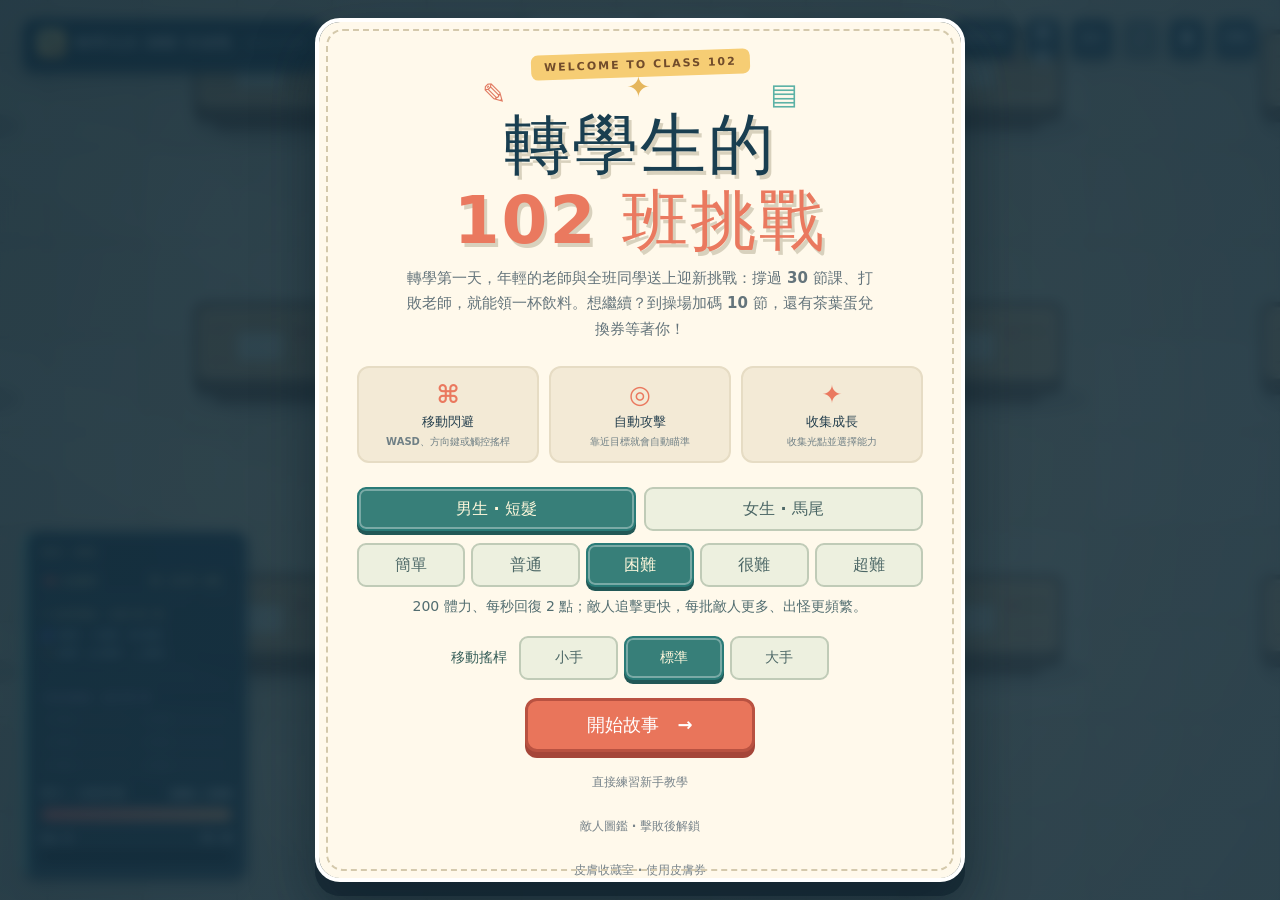
<file: index.html>
<!doctype html>
<html lang="zh-Hant">
<head>
  <meta charset="utf-8">
  <meta name="viewport" content="width=device-width, initial-scale=1, viewport-fit=cover">
  <meta name="theme-color" content="#172b3c">
  <title>轉學生的 102 班挑戰</title>
  <link rel="stylesheet" href="style.css">
  <link rel="stylesheet" href="story.css">
  <link rel="stylesheet" href="tools.css">
  <link rel="stylesheet" href="polish.css">
</head>
<body>
  <main id="game-shell" aria-label="轉學生的 102 班挑戰遊戲">
    <canvas id="game" aria-label="教室生存遊戲畫面"></canvas>

    <div class="topbar">
      <div class="brand"><span class="brand-icon">✎</span><span>轉學生的 102 班挑戰</span><small>迎新生存遊戲</small></div>
      <div class="hud-center">
        <div class="timer-box"><span id="lesson-label" class="hud-label">第 1 / 30 節</span><strong id="timer">00:30</strong><div class="lesson-progress" aria-hidden="true"><div id="lesson-fill"></div></div></div>
        <div class="wave-box"><span id="wave-label" class="hud-label">距離領飲料</span><strong id="wave">15:00</strong></div>
      </div>
      <div class="hud-right"><span id="kill-count">擊退 0</span><button id="bestiary-btn" class="icon-btn" aria-label="開啟敵人圖鑑" title="敵人圖鑑">圖鑑</button><button id="speed-btn" class="icon-btn speed-btn" aria-label="遊戲速度 1 倍，點擊切換" title="切換 1×、2×、3×（F）">1×</button><button id="sound-btn" class="icon-btn" aria-label="開啟音效" title="音效">♪</button><button id="pause-btn" class="icon-btn" aria-label="暫停遊戲" title="暫停">Ⅱ</button><button id="hud-toggle" class="icon-btn" aria-label="隱藏選單與生命欄" aria-expanded="true" title="隱藏遊戲介面（H）">隱藏</button></div>
    </div>

    <div class="status-panel">
      <div id="difficulty-indicator" class="difficulty-indicator">難度：困難</div>
      <div class="status-row skin-ticket-row"><span>🎟️ 皮膚券</span><strong id="skin-ticket-count">0（本局 +0）</strong></div>
      <div class="loadout"><span id="loadout-label">✎ 鉛筆揮砍 · 道具 0 / 6</span><strong id="weapon-levels">🫐 0/5　⌖ 0/5　✹ 0/5<br>🏹 0/5　▰ 0/5　△ 0/5</strong></div>
      <div id="secret-tool" class="secret-tool" hidden>🤝 隱藏道具：大家的團結</div>
      <div class="talent-loadout"><span id="talent-label">天賦 0 / 6</span><div id="talent-slots" class="talent-slots"></div></div>
      <small id="slow-label" class="slow-label" hidden>減速 3.0 秒</small>
      <small id="stun-label" class="stun-label" hidden>眩暈 1.0 秒</small>
      <small id="hp-warning" class="hp-warning" hidden role="status">體力偏低！保持移動、等候回血</small>
      <div class="status-row"><span title="每秒自動回復 2 點體力">體力 · 自動回復</span><strong id="hp-text">200 / 200</strong></div>
      <div class="bar hp-bar"><div id="hp-fill"></div></div>
      <div class="status-row xp-row"><span id="level-text">Lv. 1</span><strong id="xp-text">0 / 6</strong></div>
      <div class="bar xp-bar"><div id="xp-fill"></div></div>
    </div>

    <div id="toast" class="toast" aria-live="polite"></div>
    <aside id="chapter-dialogue" class="chapter-dialogue" hidden aria-label="102 班劇情對話">
      <canvas id="dialogue-portrait" class="dialogue-portrait" width="144" height="144" aria-hidden="true" hidden></canvas>
      <div class="dialogue-heading"><span id="dialogue-speaker"></span><strong id="dialogue-title"></strong></div>
      <canvas id="dialogue-story-canvas" class="dialogue-story-canvas" width="440" height="120" aria-label="劇情動畫" hidden></canvas>
      <p id="dialogue-text" aria-live="polite"></p>
      <button id="dialogue-next" type="button">收起對話 ×</button>
    </aside>
    <div id="boss-health" class="boss-health" hidden>
      <div><strong id="boss-name">Boss</strong><span id="boss-hp"></span></div>
      <div id="boss-single-bar" class="bar"><div id="boss-fill"></div></div>
      <div id="boss-team-health" class="boss-team-health" hidden>
        <div class="boss-member"><div><strong>衝撞手</strong><span id="boss-rider-0-hp"></span></div><div class="bar"><div id="boss-rider-0-fill"></div></div></div>
        <div class="boss-member"><div><strong>擲胎手</strong><span id="boss-rider-1-hp"></span></div><div class="bar"><div id="boss-rider-1-fill"></div></div></div>
      </div>
    </div>
    <div class="bottom-hint">WASD / 方向鍵移動　·　自動攻擊　·　P 暫停</div>
    <div id="joystick" class="joystick" aria-hidden="true"><div id="stick"></div></div>
    <div id="tutorial-panel" class="tutorial-panel" hidden role="region" aria-label="新手教學">
      <span id="tutorial-count">教學 1 / 16 · 安全練習</span>
      <div class="tutorial-progress"><div id="tutorial-fill"></div></div>
      <strong id="tutorial-title" aria-live="polite">先熟悉移動</strong>
      <p id="tutorial-description">用 WASD、方向鍵或左下角搖桿移動轉學生。</p>
      <div id="tutorial-objective" class="tutorial-objective"></div>
      <small id="tutorial-feedback" class="tutorial-feedback"></small>
      <ul id="tutorial-detail" class="tutorial-detail" hidden>
        <li>第 5～9 節逐步加入威龍、比特、深藍、訓犬員與戳眼方塊人；第 10 節起加入牧羊人。</li>
        <li>避開手雷與陷阱警示，先處理召喚者；深藍可從側面或背後攻擊。被戳眼時半邊視野會遮蔽 3 秒。</li>
        <li>第 11 節起，大聲公方塊人會發射音波；命中後眩暈 1 秒，暫時不能移動或發動攻擊。</li>
        <li>第 12 節起，飛踢方塊人會叫出倒楣蛋，再把他踢飛當成遠程武器；看到準備動作就側移閃避。</li>
        <li>第 13 節起，瞬移拳手會瞬移到身旁再出拳，現身後離開扇形或繞背閃避；第 14 節起，三球召喚者會召喚 3 顆球，看到方向線就側移閃避。</li>
        <li>第 15 節起，保健股長每隔一段時間幫附近敵人回血；第 16 節起，助威方塊人讓周圍敵人移動 1.5 倍速、攻擊間隔減半、傷害增加 25%。</li>
        <li>第 17 節起，氣功方塊人會蓄力發射穿透課桌的光束；第 18 節起，重踢方塊人會先蓄力，再把命中的玩家踢飛到教室邊界。</li>
        <li>第 19 節起，閃身拳手先側向閃身再出昇龍拳；第 20 節起，飛踢重擊手交替使用衝刺飛踢與近身重擊。兩種攻擊都有預告，第 20 節的 Boss 戰期間小怪暫停出現。</li>
        <li>第 10 節：瓶蓋收藏家丟出的瓶蓋會從課桌和牆壁反彈，5 秒後消失。</li>
        <li>第 20 節：雙人單車隊，一人衝撞、一人丟輪胎；一人倒下就觸發劇情，兩人都倒下才結束 Boss 戰。</li>
        <li>課桌和講桌是實體障礙，會擋住你、敵人和敵方攻擊；沿著走道移動，也能利用桌子掩護。</li>
        <li>第 30 節：最終 Boss 是程式老師。看準每輪程式碼預告線，閃開衝刺與錯誤碼彈幕；半血後老師會重新鎖定，連續施放兩輪程式碼。打敗老師、撐到鐘響可領飲料，之後可加碼 10 節挑戰茶葉蛋兌換券。</li>
        <li>Boss 登場時場上小怪與敵方投射物、陷阱消失；Boss 戰暫停課節計時與小怪生成。整組 Boss 擊敗後恢復倒數。</li>
        <li>Boss 半血後會暴走，加快攻擊；看到蓄力方向先閃避，再找空檔反擊。</li>
        <li>先撿起並裝備 6 個不同道具，天賦才會出現在升級選項；天賦最多 6 個。鉛筆另外保留，每種工具最多 5 級。</li>
        <li>6 個道具都升到 5 級、6 個天賦都撿齊後，往後每次升級會增加 2 點生命上限並回復 2 點體力。</li>
        <li>每完成一節課可得 1 張皮膚券；累積後可在皮膚收藏室花 1 張，隨機抽取一款尚未擁有的道具皮膚。皮膚只改變外觀。</li>
      </ul>
      <div class="tutorial-actions"><button id="tutorial-next" type="button" hidden>我準備好了 →</button><button id="skip-tutorial" type="button">跳過教學，開始挑戰</button></div>
    </div>

    <section id="start-screen" class="overlay visible" aria-labelledby="start-title">
      <div class="hero-card">
        <div class="hero-badge">WELCOME TO CLASS 102</div>
        <div class="hero-doodles"><span>✎</span><span>✦</span><span>▤</span></div>
        <h1 id="start-title">轉學生的<br><span>102 班挑戰</span></h1>
        <p class="hero-subtitle">轉學第一天，年輕的老師與全班同學送上迎新挑戰：撐過 30 節課、打敗老師，就能領一杯飲料。想繼續？到操場加碼 10 節，還有茶葉蛋兌換券等著你！</p>
        <div class="how-to">
          <div><span class="how-icon">⌘</span><strong>移動閃避</strong><small>WASD、方向鍵或觸控搖桿</small></div>
          <div><span class="how-icon">◎</span><strong>自動攻擊</strong><small>靠近目標就會自動瞄準</small></div>
          <div><span class="how-icon">✦</span><strong>收集成長</strong><small>收集光點並選擇能力</small></div>
        </div>
        <div class="difficulty-picker" role="group" aria-label="選擇主角"><button id="character-boy" type="button" class="selected" aria-pressed="true">男生 · 短髮</button><button id="character-girl" type="button" aria-pressed="false">女生 · 馬尾</button></div>
        <div class="difficulty-picker difficulty-options" role="group" aria-label="選擇遊戲難度"><button id="difficulty-easy" type="button" aria-pressed="false">簡單</button><button id="difficulty-normal" type="button" aria-pressed="false">普通</button><button id="difficulty-hard" type="button" class="selected" aria-pressed="true">困難</button><button id="difficulty-very-hard" type="button" aria-pressed="false">很難</button><button id="difficulty-ultra-hard" type="button" aria-pressed="false">超難</button></div>
        <p id="difficulty-description" class="difficulty-description" aria-live="polite"></p>
        <div class="joystick-size-picker" role="group" aria-label="觸控搖桿大小"><span>移動搖桿</span><div><button id="joystick-size-small" type="button" aria-pressed="false">小手</button><button id="joystick-size-standard" type="button" class="selected" aria-pressed="true">標準</button><button id="joystick-size-large" type="button" aria-pressed="false">大手</button></div></div>
        <button id="start-btn" class="primary-btn">開始故事 <span>→</span></button>
        <button id="practice-btn" class="secondary-btn">直接練習新手教學</button>
        <button id="start-bestiary-btn" class="secondary-btn">敵人圖鑑 · 擊敗後解鎖</button>
        <button id="start-skins-btn" class="secondary-btn">皮膚收藏室 · 使用皮膚券</button>
        <button id="start-shop-btn" class="secondary-btn">🏪 102 班福利社</button>
        <button id="quick-start-btn" class="secondary-btn">已熟悉操作，直接挑戰</button>
        <p class="microcopy">30 節領飲料 · 可加碼 10 節 · 每節 30 秒 · 支援倍速</p>
      </div>
    </section>

    <section id="story-screen" class="overlay" aria-labelledby="story-title">
      <div class="story-card">
        <div class="story-top"><span>102 班 · 轉學第一天</span><span id="story-progress">01 / 06</span></div>
        <div id="story-art" class="story-art animated-story-art" aria-hidden="true"><canvas id="story-canvas" width="900" height="300"></canvas></div>
        <h2 id="story-title"></h2>
        <p id="story-text"></p>
        <div class="story-actions"><button id="story-skip" class="text-btn">跳過劇情</button><button id="story-next" class="primary-btn">下一頁 <span>→</span></button></div>
      </div>
    </section>

    <section id="tutorial-done-screen" class="overlay" aria-labelledby="tutorial-done-title">
      <div class="modal-card end-modal">
        <div class="modal-kicker">READY!</div>
        <h2 id="tutorial-done-title">教學完成</h2>
        <p>你已完成移動、裝備、超級進化與閃避練習！正式挑戰從鉛筆開局，迎戰同學們，最後打敗會用程式攻擊的老師；撐過 30 節可領飲料，還能加碼 10 節挑戰茶葉蛋兌換券。</p>
        <div class="tutorial-recap"><span>✓ 移動與自動攻擊</span><span>✓ 三選一與拾取裝備</span><span>✓ 天賦配對與超級進化</span><span>✓ 閃避、減速與敵人提示</span><span>✓ 回血、暫停與倍速</span><span>✓ 裝備上限與 Boss 規則</span></div>
        <button id="tutorial-done-btn" class="primary-btn">進入教室 <span>→</span></button>
        <button id="tutorial-replay-btn" class="secondary-btn">再練習一次</button>
      </div>
    </section>

    <section id="upgrade-screen" class="overlay" aria-labelledby="upgrade-title">
      <div class="modal-card upgrade-modal">
        <div class="modal-kicker">LEVEL UP!</div>
        <h2 id="upgrade-title">課間靈感</h2>
        <p>先撿起並裝備滿 6 個道具，天賦才會加入三選一。選完還要撿起；工具滿 5 級＋對應天賦可超級進化。</p>
        <p id="tutorial-upgrade-guide" class="tutorial-upgrade-guide" hidden></p>
        <div id="upgrade-refresh" class="upgrade-refresh" hidden><button id="upgrade-reroll" type="button" title="免費刷新升級選項（R）">↻ 刷新一次（免費）</button><span id="upgrade-refresh-note" role="status">每次升級限用一次，也可按 R。</span></div>
        <div id="upgrade-options" class="upgrade-options"></div>
        <div class="key-hint">按 1、2、3 也可以選擇</div>
        <button id="upgrade-skip-tutorial" class="secondary-btn" hidden>跳過教學，開始挑戰</button>
      </div>
    </section>

    <section id="pause-screen" class="overlay" aria-labelledby="pause-title">
      <div class="modal-card end-modal">
        <div class="modal-kicker">TAKE A BREATH</div>
        <h2 id="pause-title">暫停一下</h2>
        <p>準備好再回教室。</p>
        <details class="loadout-guide-panel" open><summary>我的裝備與進化條件</summary><div id="loadout-guide"></div></details>
        <details class="story-journal"><summary>102 班劇情回顧</summary><div id="pause-story-log"></div></details>
        <div class="cheat-panel"><label for="cheat-input">密技</label><div class="cheat-controls"><input id="cheat-input" type="text" autocomplete="off" spellcheck="false" placeholder="輸入密技"><button id="cheat-submit" type="button">啟動</button></div><small id="cheat-status" role="status">輸入後按「啟動」；每個密技每局可用一次。</small></div>
        <div class="joystick-size-picker" role="group" aria-label="觸控搖桿大小"><span>移動搖桿</span><div><button id="pause-joystick-size-small" type="button" aria-pressed="false">小手</button><button id="pause-joystick-size-standard" type="button" class="selected" aria-pressed="true">標準</button><button id="pause-joystick-size-large" type="button" aria-pressed="false">大手</button></div></div>
        <button id="pause-bestiary-btn" class="secondary-btn">查看敵人圖鑑</button>
        <button id="pause-skins-btn" class="secondary-btn">皮膚收藏室 · 抽道具皮膚</button>
        <button id="pause-shop-btn" class="secondary-btn">🏪 福利社 · 補給與皮膚</button>
        <button id="resume-btn" class="primary-btn">繼續遊戲 <span>→</span></button>
        <button id="pause-restart-btn" class="secondary-btn">重新開始</button>
        <button id="pause-menu-btn" class="secondary-btn">結束本局，回主選單</button>
      </div>
    </section>

    <section id="reward-screen" class="overlay" aria-labelledby="reward-title">
      <div class="modal-card end-modal reward-modal">
        <div class="modal-kicker">30 節課達成！</div>
        <h2 id="reward-title">老師的飲料到手了！</h2>
        <p>老師把一杯飲料遞給你，同學們齊聲歡呼。你可以今天放學，或自己選擇到操場加碼 10 節；操場沒有課桌掩護，撐過第 40 節就能拿到茶葉蛋兌換券！</p>
        <div class="reward-prizes"><span>🥤 飲料：已獲得</span><span>🥚 茶葉蛋兌換券：再撐 10 節</span><span id="reward-skin-tickets">🎟️ 本局獲得 30 張皮膚券</span></div>
        <button id="reward-skins-btn" class="secondary-btn">到皮膚收藏室抽獎</button>
        <button id="reward-shop-btn" class="secondary-btn">到福利社逛逛</button>
        <button id="claim-drink-btn" class="primary-btn">領飲料，今天放學 <span>→</span></button>
        <button id="accept-bonus-btn" class="secondary-btn">去操場加碼 10 節，挑戰茶葉蛋兌換券</button>
      </div>
    </section>

    <section id="bestiary-screen" class="overlay" aria-labelledby="bestiary-title">
      <div class="modal-card bestiary-modal">
        <div class="modal-kicker">102 班 · 敵人記錄</div>
        <h2 id="bestiary-title">敵人圖鑑</h2>
        <p id="bestiary-progress" role="status">已解鎖 0 / 25</p>
        <p>擊敗對應敵人至少 1 隻，就能查看專屬招式圖與應對方式。進度會保存在這台裝置。</p>
        <div id="bestiary-list" class="bestiary-list"></div>
        <button id="bestiary-close-btn" class="primary-btn">返回 <span>→</span></button>
      </div>
    </section>

    <section id="skin-screen" class="overlay" aria-labelledby="skin-title">
      <div class="modal-card skin-modal">
        <div class="modal-kicker">CLASS 102 COLLECTION</div>
        <h2 id="skin-title">道具皮膚收藏室</h2>
        <p id="skin-balance" role="status">皮膚券 0 張 · 已收藏 0 / 60</p>
        <p>每個道具各有 5 款皮膚。單抽花 1 張，十連抽花 10 張，且不會抽到重複皮膚；抽到後自動套用，也能切換收藏。皮膚會改變道具與攻擊特效，不影響傷害數值。皮膚收藏只在這次開啟遊戲期間有效，重新開啟會清空。</p>
        <p class="skin-odds">抽取機率：普通 55% · 稀有 28% · 史詩 12% · 傳說 4% · 神話 1%。某稀有度抽齊後，機率會在其他尚有皮膚的稀有度中重新分配。</p>
        <div id="skin-draw-stage" class="skin-draw-stage" aria-live="polite"><div class="skin-draw-orbit" aria-hidden="true">✦　✧　✦</div><canvas id="skin-reveal-canvas" width="130" height="110" aria-label="抽取結果預覽"></canvas><strong id="skin-reveal-title">等待抽取</strong><small id="skin-reveal-rarity">每張券抽一款新外觀</small></div>
        <div class="skin-draw-actions"><button id="skin-draw-btn" type="button" class="primary-btn">🎟️ 抽一款皮膚</button><button id="skin-draw-ten-btn" type="button" class="secondary-btn">🎟️ 10 張十連抽</button></div>
        <div id="skin-draw-results" class="skin-draw-results" aria-live="polite"></div>
        <p id="skin-result" class="skin-result" role="status">完成課節就能獲得皮膚券。</p>
        <div id="skin-tool-tabs" class="skin-tool-tabs" role="tablist" aria-label="選擇道具查看皮膚"></div>
        <div id="skin-list" class="skin-list"></div>
        <button id="skin-close-btn" class="secondary-btn">返回遊戲</button>
      </div>
    </section>

    <section id="shop-screen" class="overlay" aria-labelledby="shop-title">
      <div class="modal-card shop-modal">
        <div class="modal-kicker">102 班 · 課間福利社</div>
        <canvas id="shop-clerk" width="150" height="130" aria-label="綁金色緞帶並拿著班級筆記的女班長"></canvas>
        <h2 id="shop-title">班長的福利社 🏪</h2>
        <p id="shop-balance" role="status">皮膚券 0 張</p>
        <p>每完成一節課可拿到一張皮膚券。暫停時可買麵包、飯糰等補給，或直接選購道具皮膚。第 30 節的飲料與加碼獎勵仍要靠挑戰取得。直購皮膚重新開啟遊戲後也會清空。</p>
        <p id="shop-message" class="skin-result" role="status">班長：歡迎光臨，慢慢挑！</p>
        <h3>課間補給 · 僅在遊戲暫停時使用</h3>
        <div id="shop-supplies" class="shop-grid"></div>
        <h3>指定皮膚直購</h3>
        <p class="skin-odds">普通 4 張 · 稀有 8 張 · 史詩 16 張 · 傳說 30 張 · 神話 55 張。購買後立即收藏並套用。</p>
        <div id="shop-tool-tabs" class="skin-tool-tabs" role="tablist" aria-label="選擇要購買皮膚的道具"></div>
        <div id="shop-skins" class="shop-grid"></div>
        <button id="shop-close-btn" class="secondary-btn">返回</button>
      </div>
    </section>

    <section id="end-screen" class="overlay" aria-labelledby="end-title">
      <div class="modal-card end-modal">
        <div id="end-kicker" class="modal-kicker">GAME OVER</div>
        <h2 id="end-title">再試一次！</h2>
        <p id="end-description"></p>
        <div id="victory-message" class="victory-message" role="note" hidden>
          <strong>學號 151040 的同學</strong>
          <p>「我們班號拿下所有比賽的冠軍，謝謝我們班的同學和老師。」</p>
          <span>【感謝遊玩】</span>
        </div>
        <div class="ending-art" aria-hidden="true"><canvas id="ending-canvas" width="900" height="300"></canvas></div>
        <p id="end-epilogue" class="end-epilogue"></p>
        <p id="end-skin-tickets" class="end-skin-tickets">🎟️ 本局獲得 0 張皮膚券</p>
        <details class="story-journal"><summary>102 班劇情回顧</summary><div id="end-story-log"></div></details>
        <div class="result-stats"><div><strong id="result-time">00:00</strong><span>課程進度</span></div><div><strong id="result-kills">0</strong><span>擊退敵人</span></div><div><strong id="result-level">1</strong><span>達到等級</span></div></div>
        <button id="restart-btn" class="primary-btn">再玩一局 <span>↻</span></button>
        <button id="end-skins-btn" class="secondary-btn">到皮膚收藏室抽獎</button>
        <button id="end-shop-btn" class="secondary-btn">到福利社逛逛</button>
        <button id="end-menu-btn" class="secondary-btn">回主選單選擇難度</button>
      </div>
    </section>
  </main>
  <script src="game.js" defer></script>
</body>
</html>
</file>
<file: style.css>
:root{font-family:Nunito,"Noto Sans TC",system-ui,sans-serif;color:#183249;background:#172b3c;font-synthesis:none}*{box-sizing:border-box}html,body{width:100%;height:100%;margin:0;overflow:hidden}button{font:inherit;cursor:pointer}#game-shell{position:relative;width:100%;height:100%;min-height:400px;overflow:hidden;background:#d9ceb7}canvas{display:block;width:100%;height:100%;touch-action:none}.topbar{position:absolute;top:0;left:0;right:0;display:flex;align-items:flex-start;justify-content:space-between;gap:16px;padding:18px 22px;pointer-events:none}.brand,.hud-center,.hud-right{pointer-events:auto}.brand{display:flex;align-items:center;gap:9px;padding:9px 13px;background:#172b3ce8;border:2px solid #ffffff24;border-radius:13px;box-shadow:0 5px 0 #0c1b28aa;color:white;font-weight:900;white-space:nowrap}.brand-icon{display:grid;place-items:center;width:29px;height:29px;border-radius:8px;color:#17384c;background:#ffd36f;font-size:23px}.brand small{display:block;margin-left:5px;color:#a7b9bd;font-size:9px;font-weight:800;letter-spacing:1.4px}.hud-center{display:flex;gap:7px}.timer-box,.wave-box{min-width:100px;padding:5px 15px 7px;text-align:center;background:#fff9eae9;border:2px solid #fff;border-radius:12px;box-shadow:0 5px 0 #344a4850}.hud-label{display:block;color:#708082;font-size:10px;font-weight:900;letter-spacing:1px}.timer-box strong{font-size:26px;line-height:1;color:#17384c;font-variant-numeric:tabular-nums}.wave-box strong{font-size:16px;line-height:1.5;color:#17384c}.hud-right{display:flex;align-items:center;gap:8px}#kill-count{padding:9px 12px;color:white;background:#172b3ce8;border-radius:10px;font-size:13px;font-weight:900}.icon-btn{width:38px;height:38px;color:white;background:#172b3ce8;border:2px solid #ffffff44;border-radius:10px;font-size:18px;font-weight:900}.icon-btn:hover,.icon-btn:focus-visible{background:#34546a}.icon-btn.muted{opacity:.55}.status-panel{position:absolute;left:22px;bottom:24px;width:226px;padding:12px 14px;background:#172b3ce9;border:2px solid #ffffff25;border-radius:14px;box-shadow:0 6px 0 #0d1b29a8;color:white}.status-row{display:flex;justify-content:space-between;align-items:center;margin-bottom:6px;font-size:12px;font-weight:900}.status-row strong{font-variant-numeric:tabular-nums}.xp-row{margin-top:10px}.bar{height:11px;overflow:hidden;border-radius:10px;background:#0d1d2a;box-shadow:inset 0 2px 3px #0007}.bar>div{height:100%;width:100%;border-radius:inherit;transition:width .18s}.hp-bar>div{background:linear-gradient(90deg,#ff7a63,#ffb075)}.xp-bar>div{background:linear-gradient(90deg,#6bd4d0,#a5e9c8)}.bottom-hint{position:absolute;left:50%;bottom:24px;transform:translateX(-50%);padding:8px 14px;background:#172b3cb9;border-radius:8px;color:#fff;font-size:11px;font-weight:800;white-space:nowrap;pointer-events:none}.toast{position:absolute;left:50%;top:100px;transform:translate(-50%,-12px);opacity:0;padding:9px 17px;border-radius:12px;background:#17384de8;color:white;font-size:15px;font-weight:900;box-shadow:0 4px 0 #0c1b28aa;transition:opacity .2s,transform .2s;pointer-events:none;white-space:nowrap}.toast.show{opacity:1;transform:translate(-50%,0)}.overlay{position:absolute;inset:0;display:none;align-items:center;justify-content:center;padding:18px;background:linear-gradient(130deg,#102a39db,#1b3544db);backdrop-filter:blur(6px);z-index:5}.overlay.visible{display:flex}.hero-card,.modal-card{position:relative;width:min(100%,650px);padding:30px 38px;background:#fff9eb;border:4px solid #fff;border-radius:25px;box-shadow:0 14px 0 #0b1d2a88,0 28px 55px #08182188;text-align:center}.hero-card:before,.modal-card:before{content:"";position:absolute;inset:7px;border:2px dashed #d4c9ac;border-radius:17px;pointer-events:none}.hero-badge,.modal-kicker{display:inline-block;padding:6px 13px;background:#f6cd74;border-radius:7px;color:#714c2b;font-size:11px;font-weight:900;letter-spacing:2px;transform:rotate(-2deg)}.hero-doodles{display:flex;justify-content:center;gap:120px;height:13px;color:#e17b62;font-size:29px;font-weight:900}.hero-doodles span:nth-child(2){color:#e5b65c;transform:translateY(-7px)}.hero-doodles span:nth-child(3){color:#5cb2a6}h1,h2,p{margin-top:0}.hero-card h1{margin:17px 0 7px;color:#193e50;font-size:clamp(38px,6vw,66px);font-weight:900;letter-spacing:2px;line-height:1.15;text-shadow:3px 4px 0 #d8d1bd}.hero-card h1 span{color:#ea795f}.hero-subtitle{max-width:470px;margin:0 auto 24px;color:#64747b;font-size:15px;font-weight:700;line-height:1.7}.how-to{display:grid;grid-template-columns:repeat(3,1fr);gap:10px;margin-bottom:24px}.how-to>div{padding:12px 7px;background:#f3ead6;border:2px solid #e6dcc4;border-radius:12px}.how-icon{display:block;height:33px;color:#ea795f;font-size:25px;font-weight:900}.how-to strong{display:block;color:#233e4d;font-size:13px}.how-to small{display:block;margin-top:4px;color:#708086;font-size:10px;font-weight:700}.primary-btn{min-width:230px;padding:12px 25px;background:#e9755b;border:3px solid #b95241;border-radius:12px;box-shadow:0 6px 0 #a54639;color:#fff;font-size:18px;font-weight:900;transition:transform .1s,box-shadow .1s}.primary-btn span{margin-left:12px}.primary-btn:hover,.primary-btn:focus-visible{background:#f28866;transform:translateY(-2px)}.primary-btn:active{transform:translateY(5px);box-shadow:0 1px 0 #a54639}.microcopy{margin:15px 0 0;color:#99a1a1;font-size:11px;font-weight:800}.modal-card{width:min(100%,580px);padding:34px}.modal-card h2{margin:14px 0 5px;color:#193e50;font-size:39px;font-weight:900}.modal-card>p{margin-bottom:20px;color:#6e7a7d;font-weight:700}.upgrade-options{display:grid;grid-template-columns:repeat(3,1fr);gap:10px}.upgrade-card{min-height:178px;padding:14px 10px 12px;background:#f3ead6;border:3px solid #e4d9c0;border-radius:14px;text-align:center;transition:transform .15s,border-color .15s,background .15s}.upgrade-card:hover,.upgrade-card:focus-visible{transform:translateY(-5px);border-color:#ea795f;background:#fff1d5}.upgrade-card .up-icon{display:grid;place-items:center;width:59px;height:59px;margin:0 auto 10px;background:#fffaf0;border:3px solid #ead9bd;border-radius:14px;color:#e7755b;font-size:33px;font-weight:900}.upgrade-card strong{display:block;color:#17384c;font-size:15px;font-weight:900}.upgrade-card small{display:block;margin-top:6px;color:#697980;font-size:11px;font-weight:700;line-height:1.4}.key-hint{margin-top:17px;color:#9b9a8d;font-size:11px;font-weight:800}.end-modal{max-width:460px}.end-modal .primary-btn{margin-top:12px}.secondary-btn{display:block;margin:17px auto 0;padding:5px 10px;color:#77838a;background:none;border:0;font-size:12px;font-weight:900}.secondary-btn:hover{text-decoration:underline}.result-stats{display:flex;justify-content:space-around;margin:22px 0 15px;padding:15px;background:#f3ead6;border-radius:12px}.result-stats div{display:flex;flex-direction:column}.result-stats strong{color:#193e50;font-size:25px}.result-stats span{color:#7e8a8d;font-size:11px;font-weight:800}.joystick{position:absolute;left:27px;bottom:35px;display:none;width:116px;height:116px;border:3px solid #ffffff7a;border-radius:50%;background:#1537496b;touch-action:none;z-index:2}.joystick:after{content:"";position:absolute;inset:26px;border:1px dashed #ffffff80;border-radius:50%}#stick{position:absolute;left:35px;top:35px;width:40px;height:40px;border:3px solid #fff;border-radius:50%;background:#e9755bdc;box-shadow:0 3px 8px #17384c88;z-index:1}@media (pointer:coarse){.joystick{display:block}.bottom-hint{display:none}.status-panel{left:auto;right:15px;bottom:19px;width:180px}}@media(max-width:650px){.topbar{padding:10px;gap:5px}.brand{padding:6px;gap:4px;font-size:12px}.brand-icon{width:24px;height:24px;font-size:19px}.brand small,.wave-box,.bottom-hint{display:none}.timer-box{min-width:76px;padding:5px}.timer-box strong{font-size:20px}.hud-label{font-size:8px}.hud-right{gap:4px}#kill-count{display:none}.icon-btn{width:30px;height:32px;font-size:15px}.hero-card,.modal-card{padding:22px 18px}.hero-card h1{font-size:42px}.hero-subtitle{font-size:12px;margin-bottom:15px}.how-to{gap:5px;margin-bottom:16px}.how-to>div{padding:9px 4px}.how-to strong{font-size:11px}.how-to small{font-size:9px}.how-icon{font-size:20px;height:26px}.upgrade-options{gap:5px}.upgrade-card{min-height:156px;padding:9px 5px}.upgrade-card .up-icon{width:43px;height:43px;font-size:25px}.upgrade-card strong{font-size:12px}.upgrade-card small{font-size:9px}.modal-card h2{font-size:30px}.status-panel{width:162px;padding:8px}.status-row{font-size:10px}.bar{height:8px}}@media(max-height:600px){.hero-card{padding-top:14px;padding-bottom:14px}.hero-card h1{margin-top:7px}.hero-subtitle{margin-bottom:10px}.how-to{margin-bottom:10px}.microcopy{margin-top:8px}.modal-card{padding-top:17px;padding-bottom:17px}}
</file>
<file: story.css>
.story-card{width:min(100%,620px);padding:24px 28px 28px;background:#fff9e9;border:4px solid #fff;border-radius:23px;box-shadow:0 13px 0 #0b1d2a88,0 25px 55px #08182188}.story-top{display:flex;justify-content:space-between;align-items:center;color:#a07449;font-size:11px;font-weight:900;letter-spacing:1px}.story-art{position:relative;height:180px;margin:14px 0 18px;overflow:hidden;background:#e5d5ad;border:3px solid #c8b88f;border-radius:14px}.story-art:before{content:"";position:absolute;left:14%;top:15%;width:72%;height:43%;background:#347264;border:8px solid #926e4c;border-radius:5px;box-shadow:0 83px 0 -16px #b88252,0 91px 0 -14px #866247}.story-art:after{content:"✦";position:absolute;left:50%;top:21%;transform:translateX(-50%);color:#f2e8c8;font-size:55px;filter:drop-shadow(0 0 10px #fff)}.story-art.scene-1:after{content:"新同學";top:28%;font-size:33px;font-weight:900;letter-spacing:8px;white-space:nowrap}.story-art.scene-2{background:#b8c2b5}.story-art.scene-2:after{content:"?";top:15%;font-size:80px}.story-art.scene-3{background:#9db5aa}.story-art.scene-3:after{content:"撐到放學";top:30%;font-size:29px;font-weight:900;white-space:nowrap}.story-card h2{margin:0 0 8px;color:#193e50;font-size:30px;font-weight:900}.story-card p{min-height:62px;margin-bottom:12px;color:#5d7076;font-size:15px;font-weight:700;line-height:1.8}.story-actions{display:flex;align-items:center;justify-content:space-between}.story-actions .primary-btn{min-width:150px;font-size:15px}.text-btn{padding:8px;color:#8b9696;background:none;border:0;font-size:12px;font-weight:900}.text-btn:hover{text-decoration:underline}.tutorial-panel{position:absolute;left:50%;top:75px;z-index:3;width:min(360px,calc(100vw - 24px));padding:13px 17px;transform:translateX(-50%);background:#fff9eb;border:3px solid #fff;border-radius:12px;box-shadow:0 6px 0 #10263566;text-align:center}.tutorial-panel[hidden]{display:none}.tutorial-panel span{display:block;color:#d76e54;font-size:10px;font-weight:900;letter-spacing:1px}.tutorial-panel strong{display:block;margin:2px 0;color:#183e50;font-size:17px;font-weight:900}.tutorial-panel p{margin:0 0 5px;color:#5f7479;font-size:11px;font-weight:700}.tutorial-panel button{padding:3px;color:#9a9e99;background:none;border:0;font-size:10px;font-weight:900;text-decoration:underline}.loadout{display:flex;justify-content:space-between;gap:6px;margin-bottom:10px;padding-bottom:8px;border-bottom:1px solid #ffffff2b;color:#ffe4a3;font-size:11px;font-weight:900}.loadout strong{color:#c5dff6}@media(max-width:650px){.story-card{padding:17px}.story-art{height:130px}.story-card h2{font-size:24px}.story-card p{font-size:12px;min-height:56px}.tutorial-panel{top:56px;width:230px;padding:7px 9px}.tutorial-panel strong{font-size:13px}.tutorial-panel p{font-size:9px}.tutorial-panel button{font-size:9px}.loadout{font-size:9px}}
.tutorial-panel{width:min(430px,calc(100vw - 24px));padding:14px 18px;max-height:calc(100vh - 100px);overflow-y:auto}.tutorial-panel p{font-size:12px;line-height:1.6;margin:5px 0 8px}.tutorial-progress{height:5px;margin:7px 0 9px;border-radius:5px;background:#e9dfc8;overflow:hidden}#tutorial-fill{height:100%;background:linear-gradient(90deg,#e88568,#efc773);transition:width .2s}.tutorial-objective{padding:7px 9px;background:#e5eee3;border-radius:7px;color:#3e6b61;font-size:12px;font-weight:900;line-height:1.5}.tutorial-feedback{display:block;margin:6px 0;color:#a27744;font-size:10px;font-weight:800}.tutorial-actions{display:flex;align-items:center;justify-content:space-between;gap:10px;position:sticky;bottom:-14px;background:#fff9eb;padding:6px 0 3px}.tutorial-panel #tutorial-next{padding:7px 12px;border-radius:7px;background:#d9775c;color:white;text-decoration:none;font-size:12px}.tutorial-panel #tutorial-next[hidden],.tutorial-detail[hidden],.tutorial-upgrade-guide[hidden],#upgrade-skip-tutorial[hidden]{display:none}.tutorial-detail{text-align:left;padding-left:17px;margin:9px 0;color:#637576;font-size:11px;line-height:1.7}.tutorial-detail li{margin:4px 0}.tutorial-recap{display:grid;grid-template-columns:repeat(2,minmax(0,1fr));gap:7px;margin:16px 0 20px;text-align:left;font-size:10px;font-weight:800;color:#4b7e70}.tutorial-recap span{padding:7px;background:#e7efe2;border-radius:6px}.modal-card .tutorial-upgrade-guide{padding:8px 12px;margin-bottom:12px;border:1px solid #e6ba64;border-radius:8px;background:#fff0c9;color:#88642a;font-size:12px;line-height:1.5}.icon-btn.tutorial-focus{border-color:#ffdf7a;box-shadow:0 0 0 4px #ffde7450;animation:tutorial-pulse 1.3s ease-in-out infinite}@keyframes tutorial-pulse{50%{box-shadow:0 0 0 7px #ffde7420}}@media(max-width:650px){.tutorial-panel{width:min(300px,calc(100vw - 24px));padding:10px 12px}.tutorial-panel p,.tutorial-objective{font-size:10px}.tutorial-feedback,.tutorial-detail{font-size:9px}.tutorial-recap{font-size:9px}.tutorial-actions{bottom:-10px}}@media(max-height:550px){.tutorial-panel{top:58px;left:10px;transform:none;width:235px;max-height:160px;padding:8px 10px}.tutorial-panel strong{font-size:13px}.tutorial-panel p{font-size:10px}.tutorial-progress{margin:4px 0}.tutorial-actions{bottom:-8px}.tutorial-detail{font-size:9px}}@media(prefers-reduced-motion:reduce){.icon-btn.tutorial-focus{animation:none}#tutorial-fill{transition:none}}
.chapter-dialogue{position:absolute;right:22px;bottom:24px;z-index:2;width:min(390px,calc(100vw - 44px));padding:12px 15px;color:#f2ead8;background:#17384df2;border:2px solid #d9c18e;border-radius:13px;box-shadow:0 5px 0 #10253488}.chapter-dialogue[hidden]{display:none}.dialogue-heading{display:flex;align-items:center;gap:9px;font-size:11px}.dialogue-heading span{padding:3px 6px;border-radius:5px;background:#f2cc78;color:#55402c;font-weight:900}.dialogue-heading strong{color:#f6dea6}.chapter-dialogue p{margin:8px 0;font-size:12px;line-height:1.8}.chapter-dialogue button{display:block;margin-left:auto;padding:4px 7px;color:#c2e7e0;background:#284c59;border:1px solid #87b3ad;border-radius:5px;font-size:10px}.story-journal{margin:12px 0;text-align:left;padding:8px 10px;background:#f3ead6;border:1px solid #d4c8ae;border-radius:8px;font-size:11px}.story-journal summary{cursor:pointer;color:#3c6669;font-weight:900}.story-journal>div{max-height:180px;overflow-y:auto;margin-top:7px}.story-journal article{padding:8px 0;border-top:1px dashed #c7bca5}.story-journal strong{color:#6e5035;font-size:11px}.story-journal p{margin:5px 0;color:#647278;font-size:11px;line-height:1.7}.end-modal .end-epilogue{font-size:12px;line-height:1.8;margin-bottom:10px}.stun-label{display:block;margin-bottom:8px;color:#f5d484;font-size:10px;font-weight:900}.stun-label[hidden]{display:none}.story-art.scene-1:after{content:"102 班"}.story-art.scene-2:after{content:"下課鐘？";font-size:36px;top:26%}@media(pointer:coarse),(max-width:650px){.chapter-dialogue{right:10px;top:70px;bottom:auto;width:min(310px,calc(100vw - 20px));padding:9px 11px}.chapter-dialogue p{font-size:11px;line-height:1.65}.dialogue-heading{font-size:10px}}@media(max-height:550px){.chapter-dialogue{top:auto;bottom:12px;right:10px;width:270px;padding:7px 10px}.chapter-dialogue p{font-size:10px;line-height:1.5;margin:5px 0}.story-journal>div{max-height:100px}.story-art{height:100px;margin:8px 0}.story-card p{min-height:0;margin-bottom:8px}.story-card{max-height:calc(100vh - 30px);overflow-y:auto}.end-modal{max-height:calc(100vh - 30px);overflow-y:auto}}
@media(pointer:coarse),(max-width:650px){.chapter-dialogue.boss-dialogue{top:142px}}@media(max-height:550px){.chapter-dialogue{top:58px;bottom:auto;max-height:140px;overflow-y:auto}.chapter-dialogue.boss-dialogue{top:58px;left:190px;right:10px;width:auto;max-width:270px}}
.animated-story-art:before,.animated-story-art:after{display:none}.animated-story-art{background:#e8dbc0}.animated-story-art canvas,.ending-art canvas{width:100%;height:100%;object-fit:contain}.ending-art{height:130px;margin:12px 0;overflow:hidden;background:#e8dbc0;border:2px solid #d3c29f;border-radius:10px}.chapter-dialogue.story-boss-cue{border-color:#f2b867;box-shadow:0 0 0 3px #e9a15426,0 5px 0 #10253488}.story-card h2{animation:story-heading-in .35s ease-out}.end-modal .end-epilogue{animation:story-heading-in .55s ease-out}@keyframes story-heading-in{from{opacity:0;transform:translateY(6px)}to{opacity:1;transform:translateY(0)}}@media(max-width:650px){.ending-art{height:105px}}@media(max-height:550px){.ending-art{height:85px}.story-card h2{font-size:22px}}@media(prefers-reduced-motion:reduce){.story-card h2,.end-modal .end-epilogue{animation:none}}
.story-card,.end-modal{max-height:calc(100dvh - 36px);overflow-y:auto}.story-card p{font-size:20px;line-height:1.75;color:#435d65}.chapter-dialogue{width:min(460px,calc(100vw - 44px));max-height:calc(100dvh - 170px);overflow-y:auto}.chapter-dialogue p{font-size:18px;line-height:1.75}.dialogue-heading{font-size:14px;flex-wrap:wrap}.chapter-dialogue button{font-size:13px;padding:6px 10px}.end-modal .end-epilogue{font-size:18px;line-height:1.75}.story-journal,.story-journal strong{font-size:14px}.story-journal p{font-size:16px;line-height:1.75}@media(pointer:coarse),(max-width:650px){.story-card p{font-size:18px;min-height:0}.chapter-dialogue{width:min(360px,calc(100vw - 20px))}.chapter-dialogue p{font-size:16px;line-height:1.65}.dialogue-heading{font-size:13px}.end-modal .end-epilogue{font-size:16px}}@media(max-height:550px){.story-card p{font-size:17px}.chapter-dialogue{max-height:140px}.chapter-dialogue p{font-size:16px;line-height:1.5}}
</file>
<file: tools.css>
.loadout{flex-wrap:wrap;gap:5px}.loadout strong{display:block;width:100%;font-size:11px}.upgrade-card{min-height:228px}.upgrade-card .up-icon{width:84px;height:70px}.up-icon canvas{display:block;width:84px;height:70px}.upgrade-card .appearance-name{color:#b07b37;font-weight:900}.upgrade-card .tool-meter{margin-top:12px;color:#459287;font-size:10px;white-space:nowrap}.upgrade-card:disabled{cursor:default;opacity:.62;transform:none;border-color:#cbbd9e;background:#e9e3d4}.upgrade-card.maxed .up-icon{background:#fff1c2;border-color:#d6b565}@media(max-width:650px){.loadout strong{font-size:9px}.upgrade-card{min-height:204px}.upgrade-card .up-icon,.up-icon canvas{width:62px;height:52px}.upgrade-card .tool-meter{font-size:8px}}@media(max-height:550px){.upgrade-card{min-height:185px}.upgrade-card .up-icon,.up-icon canvas{width:60px;height:50px}.upgrade-card .tool-meter{margin-top:6px}}
.loadout strong{white-space:pre-line;line-height:1.7}
.tool-role.football{background:#d4e8dc;color:#437a60}.tool-role.plane{background:#d4e9f6;color:#4b7d9d}.tool-role.chalk{background:#efdeec;color:#92738b}.tool-role.stapler{background:#edd6cf;color:#9a6251}.tool-role.book{background:#dce7d5;color:#507747}.tool-role.bell{background:#f1e3c3;color:#9a762d}.slow-label{display:block;margin-bottom:8px;color:#9adcf1;font-size:10px;font-weight:900}.slow-label[hidden]{display:none}
.speed-btn{width:44px;font-size:14px}.speed-btn.accelerated{background:#785099;border-color:#d5b3ed}.talent-loadout{margin:7px 0 10px;padding-top:7px;border-top:1px solid #ffffff26;font-size:10px}.talent-loadout>span{display:block;margin-bottom:5px;color:#d4b8ef;font-weight:900}.talent-slots{display:grid;grid-template-columns:repeat(2,minmax(0,1fr));gap:4px}.talent-slot{padding:3px 4px;border-radius:5px;background:#ffffff0b;color:#718995;font-size:9px;white-space:nowrap}.talent-slot.equipped{background:#ae84d72b;color:#e7d3ff}.talent-slot.evolved{background:#a46ac34a;outline:1px solid #e8c16d;color:#ffe5a1}.upgrade-modal{width:min(100%,760px)}.upgrade-card.talent-card{background:#eee3f4;border-color:#d9c5e9}.talent-card .up-icon{background:#f9f2ff;border-color:#d9c5e9}.upgrade-card .talent-role{background:#dac5ef;color:#6a4489}.upgrade-card .upgrade-stats{padding:7px 5px;background:#fff9e8b0;border-radius:6px;color:#355765;font-size:10px;line-height:1.6}.upgrade-card .evolution-hint{padding-top:6px;border-top:1px dashed #c3a4d3;color:#795497;font-size:10px;font-weight:900;line-height:1.6}.upgrade-card.talent-card:hover,.upgrade-card.talent-card:focus-visible{border-color:#ad83ce;background:#f4eafa}@media(max-width:650px){.speed-btn{width:32px;font-size:11px}.talent-slot{font-size:8px;padding:3px 2px}.talent-loadout{margin:5px 0 7px}.upgrade-card .upgrade-stats,.upgrade-card .evolution-hint{font-size:9px}.upgrade-modal{padding-left:12px;padding-right:12px}}@media(max-height:760px){#upgrade-screen{align-items:flex-start}.upgrade-modal{margin:auto 0;flex-shrink:0}}@media(max-height:550px){.talent-slots{grid-template-columns:repeat(3,minmax(0,1fr))}.talent-slot{font-size:7px}.talent-loadout{margin-bottom:5px}}
.upgrade-card .tool-role{display:inline-block;padding:3px 7px;margin-top:7px;border-radius:6px;font-weight:900;font-size:10px}.tool-role.blueberry{background:#dcebc9;color:#4a743e}.tool-role.pistol{background:#dce8f3;color:#426b8b}.tool-role.firecracker{background:#f9dacc;color:#a34f36}.tool-role.bow{background:#eddfc4;color:#8b642d}.tool-role.eraser{background:#f2d9e7;color:#9a527c}.tool-role.ruler{background:#d0ece6;color:#2e7c70}.upgrade-card .upgrade-effect{min-height:32px;line-height:1.5;color:#405c69}.upgrade-card{min-height:260px}#upgrade-screen{overflow-y:auto}.upgrade-card .appearance-name{margin-top:7px}@media(max-width:650px){.upgrade-card{min-height:236px}.upgrade-card .tool-role{font-size:8px;padding:3px 5px}.upgrade-card .upgrade-effect{min-height:40px}}@media(max-height:550px){#upgrade-screen{align-items:flex-start}.upgrade-card{min-height:215px}.upgrade-card .tool-role{margin-top:4px}.upgrade-card .appearance-name,.upgrade-card .upgrade-effect{margin-top:4px}}
.boss-health{position:absolute;top:76px;left:22px;width:240px;padding:10px 13px;color:#fff;background:#392b45ed;border:2px solid #ffc87a80;border-radius:12px;pointer-events:none}.boss-health[hidden]{display:none}.boss-health>div:first-child{display:flex;justify-content:space-between;gap:8px;margin-bottom:6px;font-size:11px}.boss-health .bar>div{background:linear-gradient(90deg,#dd7085,#ffd17d)}@media(max-width:650px){.boss-health{top:63px;left:10px;width:165px;padding:7px}.boss-health>div:first-child{font-size:9px}}
</file>
<file: polish.css>
/* Keep menus and upgrade choices reachable on narrow and short screens. */
#game-shell { min-height: 0; }
.overlay { padding: max(18px, env(safe-area-inset-top)) max(18px, env(safe-area-inset-right)) max(18px, env(safe-area-inset-bottom)) max(18px, env(safe-area-inset-left)); overflow-y: auto; }
.hero-card, .modal-card, .story-card { max-height: calc(100dvh - 36px); overflow-y: auto; overscroll-behavior: contain; }
.hero-card, .modal-card { flex-shrink: 0; }
button:focus-visible, summary:focus-visible { outline: 3px solid #358b9a; outline-offset: 4px; }
button { touch-action: manipulation; }
.hud-right button, #dialogue-next { touch-action: none; user-select: none; -webkit-user-select: none; }
button.touch-pressed { filter: brightness(1.12); }
#hud-toggle { width: 44px; flex-shrink: 0; font-size: 12px; }
.hud-hidden .topbar .brand, .hud-hidden .hud-center,
.hud-hidden .hud-right > :not(#hud-toggle), .hud-hidden .status-panel,
.hud-hidden .boss-health, .hud-hidden .bottom-hint { display: none; }
.hud-hidden .topbar { justify-content: flex-end; }
.lesson-progress { height: 4px; margin-top: 5px; overflow: hidden; border-radius: 4px; background: #d7dfd3; }
.lesson-progress > div { height: 100%; width: 0; background: #47998d; }
.hp-warning { display: block; margin-bottom: 7px; color: #ffd69a; font-size: 11px; font-weight: 900; line-height: 1.5; }
.hp-warning[hidden] { display: none; }
.toast { max-width: calc(100vw - 32px); white-space: normal; text-align: center; line-height: 1.6; }
.loadout-guide-panel { margin: 15px 0; padding: 12px; border: 1px solid #c5d9cc; border-radius: 10px; background: #e7eee2; text-align: left; }
.loadout-guide-panel summary { color: #365e59; font-size: 15px; font-weight: 900; cursor: pointer; }
#loadout-guide { max-height: 210px; overflow-y: auto; margin-top: 8px; }
#loadout-guide article { padding: 9px 0; border-top: 1px dashed #b6c7b8; }
#loadout-guide strong { color: #244e58; font-size: 14px; }
#loadout-guide p { margin: 5px 0 0; color: #496568; font-size: 14px; line-height: 1.7; }
.upgrade-card small { font-size: 12px; }
.upgrade-card .upgrade-stats, .upgrade-card .evolution-hint { font-size: 11px; }
.upgrade-card .upgrade-effect { min-height: 0; }
.upgrade-refresh { display: flex; flex-wrap: wrap; justify-content: center; align-items: center; gap: 8px 12px; margin: 12px 0 16px; }
.upgrade-refresh[hidden] { display: none; }
#upgrade-reroll { min-height: 44px; padding: 9px 15px; border: 2px solid #397c77; border-radius: 9px; background: #d6ebe0; color: #235b58; font-size: 15px; font-weight: 900; }
#upgrade-reroll:disabled { border-color: #c1c4b6; background: #e6e7dc; color: #697668; cursor: default; }
#upgrade-refresh-note { font-size: 13px; line-height: 1.5; color: #4e686c; }
.dialogue-portrait { float: left; width: 88px; height: 88px; margin: 0 12px 8px 0; border: 2px solid #ddcd9c; border-radius: 12px; }
.dialogue-portrait[hidden] { display: none; }
.chapter-dialogue button { clear: both; position: sticky; bottom: 0; }
.difficulty-picker { display: flex; gap: 8px; margin: 12px 0 8px; }
.difficulty-options { display: grid; grid-template-columns: repeat(5, minmax(0, 1fr)); gap: 6px; }
.difficulty-options button { min-width: 0; padding: 8px 3px; white-space: nowrap; }
.difficulty-picker button { flex: 1; min-height: 44px; padding: 8px; border: 2px solid #c0cbb7; border-radius: 9px; background: #edf0df; color: #4c6766; font-weight: 900; }
.difficulty-picker button.selected { border-color: #297b77; background: #377f79; color: #fff8dc; box-shadow: inset 0 0 0 2px #ffffff40; }
.difficulty-description { margin-bottom: 18px; font-size: 14px; color: #526d70; line-height: 1.6; }
.difficulty-indicator { margin-bottom: 7px; color: #efd298; font-size: 11px; font-weight: 900; }
.joystick-size-picker { display: flex; flex-wrap: wrap; align-items: center; justify-content: center; gap: 8px 12px; margin: 8px 0 18px; color: #365e59; font-size: 14px; font-weight: 900; }
.joystick-size-picker > div { display: flex; flex: 1 1 230px; max-width: 310px; gap: 6px; }
.joystick-size-picker button { flex: 1; min-height: 44px; padding: 7px 9px; border: 2px solid #c0cbb7; border-radius: 9px; background: #edf0df; color: #4c6766; font: inherit; cursor: pointer; }
.joystick-size-picker button.selected { border-color: #297b77; background: #377f79; color: #fff8dc; box-shadow: inset 0 0 0 2px #ffffff55, 0 4px 0 #215856; }
.joystick { width: 132px; height: 132px; }
.joystick:after { inset: 24%; }
.joystick #stick { left: 32%; top: 32%; width: 36%; height: 36%; }
#game-shell.joystick-small .joystick { width: 108px; height: 108px; }
#game-shell.joystick-large .joystick { width: 164px; height: 164px; }
/* Give the classroom HUD a clearer hierarchy against the brighter floor. */
.brand, #kill-count, .icon-btn, .status-panel { background: #173447ee; border-color: #e2e9dc50; box-shadow: 0 5px 0 #0b1c2bb3, 0 10px 22px #19373d36; }
.brand-icon { background: linear-gradient(140deg, #ffeb9a, #edb85d); box-shadow: inset 0 -3px 0 #b47c41; }
.timer-box, .wave-box { background: #fff9eaf2; border-color: #ffffff; box-shadow: 0 5px 0 #8c745b73, 0 9px 22px #564f3e30; }
.timer-box strong { color: #235e62; }
.lesson-progress { height: 6px; background: #d6d2be; }
.lesson-progress > div { background: linear-gradient(90deg, #50a891, #b7d884); }
.status-panel { border-left: 5px solid #84d4c1; }
.secret-tool { margin: 7px 0; padding: 5px 7px; border: 1px solid #f5dd91; border-radius: 7px; background: #866132; color: #fff5cc; font-size: 11px; font-weight: 900; }
.secret-tool[hidden] { display: none; }
.cheat-panel { margin: 12px 0 8px; padding: 12px; border: 2px dashed #c7aa72; border-radius: 12px; background: #f8edd3; text-align: left; }
.cheat-panel label { display: block; margin-bottom: 6px; color: #4c655b; font-size: 13px; font-weight: 900; }
.cheat-controls { display: flex; gap: 7px; }
.cheat-controls input { min-width: 0; flex: 1; padding: 9px 10px; border: 2px solid #b7c8b7; border-radius: 8px; background: #fffdf5; color: #274850; font: inherit; font-size: 14px; }
.cheat-controls button { padding: 8px 12px; border: 0; border-radius: 8px; background: #568b79; color: #fff; font: inherit; font-weight: 900; }
.cheat-panel small { display: block; margin-top: 6px; color: #6c7a72; font-size: 11px; }
.hp-bar { height: 13px; }
.hp-bar > div { background: linear-gradient(90deg, #f06462, #ffb27c); }
.xp-bar > div { background: linear-gradient(90deg, #58c9ca, #b4e8b6); }
.boss-health { box-shadow: 0 5px 0 #241727b5, 0 12px 28px #341e2870; }
.boss-team-health[hidden], .dialogue-story-canvas[hidden], #boss-single-bar[hidden] { display: none; }
.boss-team-health { display: grid; gap: 8px; }
.boss-member > div:first-child { display: flex; justify-content: space-between; gap: 8px; margin-bottom: 4px; color: #ffe6c3; font-size: 11px; font-weight: 900; }
.boss-member:nth-child(2) > div:first-child { color: #cceefa; }
.boss-member .bar { height: 9px; }
.boss-member:nth-child(2) .bar > div { background: linear-gradient(90deg, #6598ca, #b7e5ed); }
.dialogue-story-canvas { display: block; clear: both; width: 100%; height: auto; max-height: 120px; margin: 8px 0; border: 2px solid #bca97e; border-radius: 8px; background: #e9dbc1; }
.difficulty-picker button.selected { box-shadow: inset 0 0 0 2px #ffffff55, 0 4px 0 #215856; }
@media (pointer: coarse) {
  .icon-btn, .speed-btn { min-width: 44px; min-height: 44px; }
  .secondary-btn, .text-btn, .chapter-dialogue button, .tutorial-panel button { min-height: 44px; }
  .joystick { left: max(16px, env(safe-area-inset-left)); top: auto; bottom: max(20px, env(safe-area-inset-bottom)); transform: none; }
}
@media (pointer: coarse) and (max-width: 520px) {
  .joystick { max-width: 40vw; max-height: 40vw; }
  .status-panel { width: min(38vw, 150px); }
}
@media (max-width: 650px) {
  .dialogue-story-canvas { max-height: 78px; }
  .status-panel { bottom: max(12px, env(safe-area-inset-bottom)); }
  .talent-slot:not(.equipped) { display: none; }
  .talent-slots { gap: 3px; }
  .toast { top: 112px; font-size: 14px; }
  .timer-box { max-width: 96px; }
  .hud-label { line-height: 1.4; }
  .chapter-dialogue { max-height: min(230px, calc(100dvh - 270px)); }
}
@media (max-width: 520px) {
  .topbar .brand { display: none; }
  .topbar { gap: 8px; }
  .upgrade-options { grid-template-columns: 1fr; gap: 12px; }
  .upgrade-card { min-height: 0; padding: 16px; }
  .upgrade-card .up-icon { float: left; margin: 0 12px 8px 0; }
  .upgrade-card strong { font-size: 18px; }
  .upgrade-card .tool-role, .upgrade-card .tool-meter { font-size: 12px; }
  .upgrade-card small, .upgrade-card .upgrade-stats, .upgrade-card .evolution-hint { font-size: 13px; }
  .upgrade-card .upgrade-effect { clear: both; padding-top: 5px; }
  .upgrade-modal h2 { font-size: 29px; }
  .upgrade-modal > p { font-size: 14px; line-height: 1.6; }
}
@media (max-height: 550px) {
  .dialogue-story-canvas { max-height: 55px; }
  .overlay { padding-top: 12px; padding-bottom: 12px; }
  .hero-card, .modal-card, .story-card { max-height: calc(100dvh - 24px); }
  .status-panel { max-height: 135px; overflow-y: auto; }
  .chapter-dialogue { max-height: 140px; }
  #loadout-guide { max-height: 130px; }
}
.reward-prizes { display: grid; gap: 9px; margin: 18px 0; text-align: left; }
.reward-prizes span { display: block; padding: 12px 14px; border: 2px solid #c8d8c3; border-radius: 10px; background: #ecf1df; color: #345e5c; font-weight: 900; }
.reward-modal > button { width: 100%; margin-top: 9px; }
.bestiary-modal { width: min(880px, 96vw); max-height: min(90dvh, 850px); overflow-y: auto; }
.bestiary-list { display: grid; grid-template-columns: repeat(2, minmax(0, 1fr)); gap: 10px; margin: 14px 0 20px; text-align: left; }
.bestiary-entry { padding: 13px; border: 2px solid #b8c9c0; border-radius: 12px; background: #eff3e8; }
.bestiary-entry.unlocked { border-color: #69a49a; background: #e9f4eb; }
.bestiary-entry.locked { background: #e0e5df; color: #64716e; }
.bestiary-entry h3 { margin: 0 0 7px; color: #274d52; font-size: 17px; }
.bestiary-entry p { margin: 4px 0; font-size: 14px; line-height: 1.55; }
.bestiary-entry.illustrated { grid-column: 1 / -1; }
.move-art-scroll { max-width: 100%; overflow-x: auto; margin-top: 10px; }
.move-art-scroll img { display: block; width: 800px; max-width: none; height: 280px; border-radius: 8px; }
@media (max-width: 650px) { .bestiary-list { grid-template-columns: 1fr; } .bestiary-modal { max-height: 94dvh; } }
.skin-ticket-row { margin: 5px 0 10px; padding: 6px 2px; border-bottom: 1px solid #ffffff36; color: #ffe5a2; }
.skin-ticket-row strong { font-size: 12px; }
.upgrade-card .talent-passive { display: block; margin-top: 7px; color: #326d69; font-weight: 900; }
.skin-modal { width: min(840px, 96vw); max-height: 92dvh; overflow-y: auto; text-align: center; }
.skin-modal h2 { margin-bottom: 6px; }
.skin-modal > p { line-height: 1.55; }
.skin-modal .primary-btn:disabled { opacity: .55; cursor: default; box-shadow: none; }
.skin-result, .end-skin-tickets { padding: 9px 12px; border-radius: 9px; background: #e8f2e2; color: #325b54; font-weight: 900; }
.skin-odds { padding: 8px 10px; border-radius: 9px; background: #f0ead9; color: #63584e; font-size: 12px; }
.skin-draw-stage { position: relative; display: grid; justify-items: center; gap: 3px; min-height: 173px; margin: 10px auto; padding: 8px; border: 3px solid #b7cfc2; border-radius: 16px; background: radial-gradient(circle, #fbfff1, #dcece5); overflow: hidden; }
.skin-draw-stage canvas { width: 130px; height: 110px; }
.skin-draw-stage strong { color: #294e52; font-size: 18px; }
.skin-draw-stage small { color: #648278; font-weight: 900; }
.skin-draw-orbit { position: absolute; margin-top: 34px; color: #efca73; font-size: 25px; pointer-events: none; }
.skin-draw-stage.drawing { animation: skin-stage-pulse 1.4s ease-in-out both; }
.skin-draw-stage.drawing .skin-draw-orbit { animation: skin-orbit 1.4s linear both; }
.skin-draw-stage.drawing canvas { animation: skin-card-flip 1.4s ease-in-out both; }
.skin-draw-stage.drawing strong, .skin-draw-stage.drawing small { visibility: hidden; }
.skin-draw-stage.revealed { border-color: #8cbeb0; box-shadow: 0 0 18px #9fdac278; }
.skin-draw-stage.revealed.rarity-epic { border-color: #ad90df; box-shadow: 0 0 24px #b592e099; }
.skin-draw-stage.revealed.rarity-legendary { border-color: #e0b96b; box-shadow: 0 0 30px #f4d17bac; }
.skin-draw-stage.revealed.rarity-mythic { border-color: #e790b7; box-shadow: 0 0 34px #eea4c7c4; }
@keyframes skin-stage-pulse { 0%,100% { background: #e7f3e6; } 35%,72% { background: #e9dcf8; } }
@keyframes skin-orbit { from { transform: rotate(0deg) scale(.8); } to { transform: rotate(720deg) scale(1.3); } }
@keyframes skin-card-flip { 0%,45% { opacity: 0; transform: rotateY(90deg) scale(.45); } 70% { opacity: 1; transform: rotateY(360deg) scale(1.25); } 100% { opacity: 1; transform: rotateY(360deg) scale(1); } }
.skin-tool-tabs { display: flex; gap: 6px; overflow-x: auto; padding: 7px 2px; scrollbar-width: thin; }
.skin-tool-tab { flex: 0 0 auto; padding: 7px 10px; border: 2px solid #b6cbc3; border-radius: 9px; background: #f3f1e5; color: #325957; font-weight: 900; }
.skin-tool-tab.selected { border-color: #448f83; background: #d6ede2; }
.skin-list { display: grid; grid-template-columns: repeat(2, minmax(0, 1fr)); gap: 10px; margin: 10px 0 15px; text-align: left; }
.skin-entry { display: flex; align-items: center; gap: 9px; min-width: 0; padding: 7px; border: 2px solid #c0cec6; border-radius: 11px; background: #f0f2e9; text-align: left; }
.skin-entry.owned { background: #e7f5e8; cursor: pointer; }
.skin-entry.locked { cursor: default; }
.skin-entry.equipped { outline: 3px solid #6fb8a0; }
.skin-entry.rarity-rare { border-color: #89c5e5; }
.skin-entry.rarity-epic { border-color: #b99bdc; }
.skin-entry.rarity-legendary { border-color: #e1bf76; }
.skin-entry.rarity-mythic { border-color: #e9a6bf; }
.skin-entry canvas { flex: 0 0 70px; width: 70px; height: 62px; }
.skin-entry strong, .skin-entry small { display: block; }
.skin-entry strong { color: #274d52; font-size: 13px; }
.skin-entry small { color: #698079; font-size: 11px; }
.skin-entry .skin-rarity { color: #8b639b; font-weight: 900; }
.skin-draw-actions { display: grid; grid-template-columns: repeat(2,minmax(0,1fr)); gap: 9px; }
.skin-draw-actions button:disabled, .shop-card button:disabled { opacity: .55; cursor: default; }
.skin-draw-results { display: grid; grid-template-columns: repeat(5,minmax(0,1fr)); gap: 6px; margin: 12px 0; }
.skin-draw-results:empty { display: none; }
.skin-draw-result { min-width: 0; padding: 5px; border: 2px solid #b9d1c6; border-radius: 9px; background: #f4f8ed; animation: skin-ten-reveal .45s ease-out both; }
.skin-draw-result.rarity-rare { border-color: #8fc5e4; }.skin-draw-result.rarity-epic { border-color: #b99cdd; }.skin-draw-result.rarity-legendary { border-color: #e4bb63; }.skin-draw-result.rarity-mythic { border-color: #e99fc8; box-shadow: 0 0 12px #e99fc880; }
.skin-draw-result canvas { display: block; width: min(100%,72px); height: 58px; margin: auto; }
.skin-draw-result strong, .skin-draw-result small { display: block; overflow-wrap: anywhere; font-size: 11px; }
.skin-draw-result small { color: #725c80; font-weight: 900; }
@keyframes skin-ten-reveal { from { opacity: 0; transform: translateY(18px) rotateY(85deg) scale(.8); } to { opacity: 1; transform: translateY(0) rotateY(0) scale(1); } }
.shop-modal { width: min(850px,96vw); max-height: 92dvh; overflow-y: auto; text-align: center; }
.shop-modal #shop-clerk { display: block; width: 105px; height: 91px; margin: 2px auto -2px; border-radius: 50%; background: radial-gradient(circle,#f8eed8,#d9ebe0); }
.shop-modal h3 { margin: 18px 0 9px; color: #315c55; text-align: left; }
.shop-modal > p { line-height: 1.55; }
.shop-grid { display: grid; grid-template-columns: repeat(3,minmax(0,1fr)); gap: 9px; text-align: left; }
.shop-card { display: grid; justify-items: start; align-content: start; gap: 6px; min-width: 0; padding: 10px; border: 2px solid #c5d2bf; border-radius: 11px; background: #f3f5e9; }
.shop-card canvas { width: 82px; height: 70px; justify-self: center; }
.shop-card strong { color: #315951; font-size: 15px; }.shop-card small { color: #627b70; font-size: 12px; line-height: 1.4; }
.shop-card button { width: 100%; margin-top: auto; padding: 7px; border: 0; border-radius: 8px; background: #4e9787; color: white; font-weight: 900; }
.shop-card.rarity-epic { border-color: #b99cdd; }.shop-card.rarity-legendary { border-color: #e4bb63; }.shop-card.rarity-mythic { border-color: #e99fc8; }
.shop-modal > #shop-close-btn { width: 100%; margin-top: 15px; }
@media (max-width: 650px) { .skin-list { grid-template-columns: 1fr; } .skin-draw-stage { min-height: 160px; } }
@media (max-width: 650px) { .skin-draw-results { grid-template-columns: repeat(2,minmax(0,1fr)); }.shop-grid { grid-template-columns: repeat(2,minmax(0,1fr)); }.skin-draw-actions { grid-template-columns: 1fr; } }
@media (prefers-reduced-motion: reduce) { .skin-draw-stage.drawing, .skin-draw-stage.drawing .skin-draw-orbit, .skin-draw-stage.drawing canvas, .skin-draw-result { animation: none; } }
.victory-message { margin: 12px 0; padding: 13px 16px; border: 2px solid #d6ae62; border-radius: 12px; background: linear-gradient(135deg,#fff7db,#e8f2df); box-shadow: 0 4px 0 #b9905b55; text-align: center; animation: story-heading-in .55s ease-out; }
.victory-message[hidden] { display: none; }
.victory-message strong { display: block; color: #805a31; font-size: 15px; }
.victory-message p { margin: 7px 0; color: #315955; font-size: 18px; font-weight: 900; line-height: 1.55; }
.victory-message span { display: block; color: #a46b3f; font-size: 19px; font-weight: 900; letter-spacing: 2px; }
@media (max-width: 650px) { .victory-message { padding: 10px 12px; } .victory-message p { font-size: 16px; } }
@media (prefers-reduced-motion: reduce) { .victory-message { animation: none; } }
</file>
